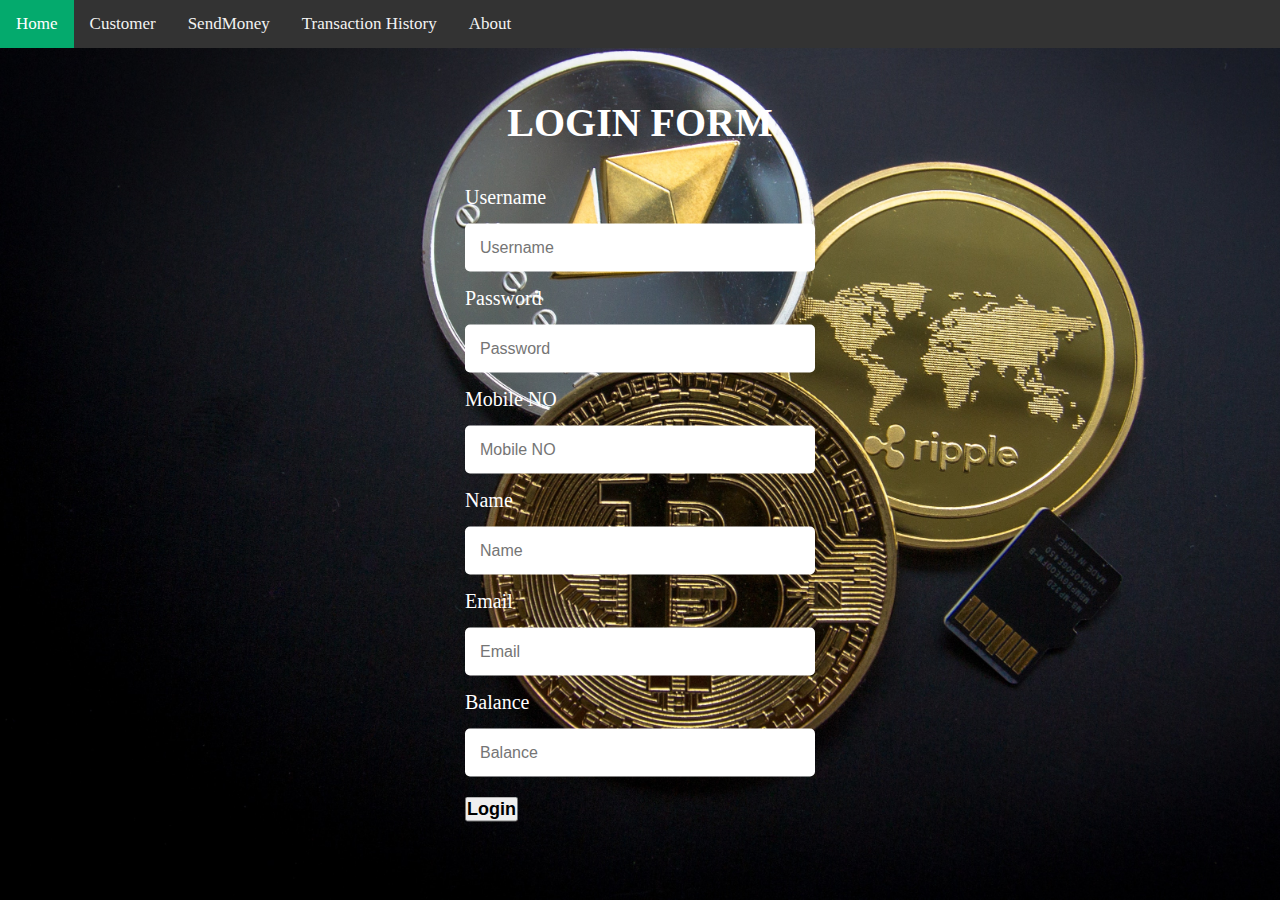
<file: index.html>
<html>
<head>
<title>TSF Bank</title>
<link rel="stylesheet" type="text/css" href="./style.css">

</head>

<body>
<div class="topnav">
  <a class="active" href="index.html">Home</a>
<a href="Customer.php">Customer</a>
  <a href="SendMoney.html">SendMoney</a>
  <a href="TransactionHistory.php">Transaction History</a>
  <a href="#about">About</a>
</div>
<div class="login-form">
<h1>Login Form</h1>
<form action="conection.php" method="GET">
<p>Username</p>
<input type="text" name="Username" placeholder="Username">
<p>Password</p>
<input type="password" name="password" placeholder="Password">
<p>Mobile NO</p>
<input type="text" name="number" placeholder="Mobile NO">
<p>Name</p>
<input type="text" name="Name" placeholder="Name">
<p>Email</p>
<input type="text" name="Email" placeholder="Email">
<p>Balance</p>
<input type="text" name="Balane" placeholder="Balance">
<button type="submit"> Login</button>
</form>
</div>

</body>

</html>
</file>
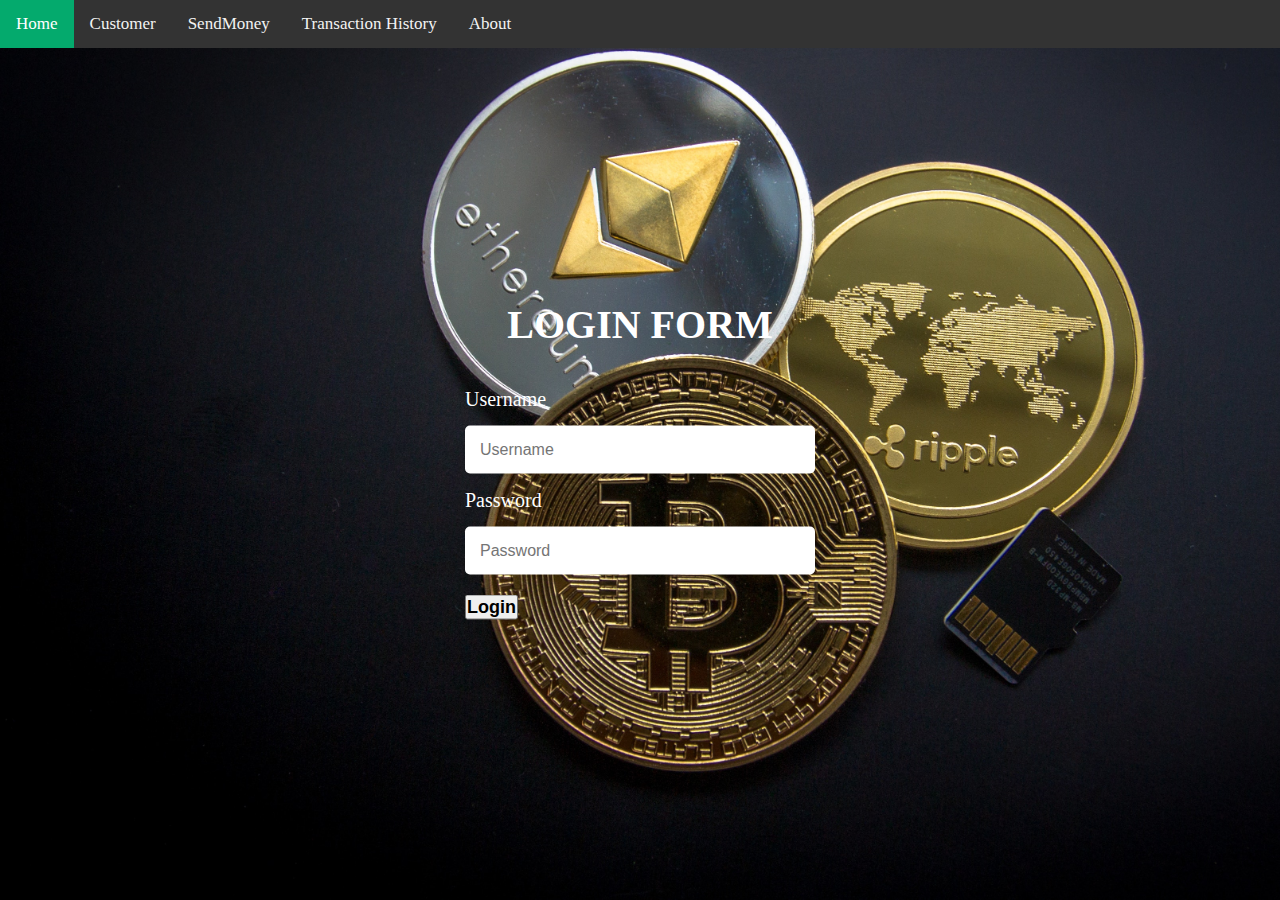
<file: SendMoney.html>
<html>
<head>
<title>TSF Bank</title>
<link rel="stylesheet" type="text/css" href="./style.css">

</head>

<body>
<div class="topnav">
  <a class="active" href="index.html">Home</a>
<a href="Customer.php">Customer</a>
  <a href="SendMoney.html">SendMoney</a>
  <a href="TransactionHistory.php">Transaction History</a>
  <a href="#about">About</a>
</div>
<div class="login-form">
<h1>Login Form</h1>
<form action="Transfer.php" method="GET">
<p>Username</p>
<input type="text" name="Username" placeholder="Username">
<p>Password</p>
<input type="password" name="password" placeholder="Password">
<button type="submit"> Login</button>
</form>
</div>

</body>

</html>
</file>
<file: style.css>
*{
	padding:0;
	margin:0;
	font-family;sans-serif;
}
body
{
	background:url(./3.jpg)no-repeat;
	background-size: cover;
}
.login-form
{
	width: 350px;
	top: 50%;
	left: 50%;
    transform: translate(-50%,-50%);
	position: absolute;
	color: #fff;
}
.login-form h1
{
	font-size: 40px;
	text-align: center;
	text-transform: uppercase;
	margin: 40px 0;
	
	
}
.login-form p{
font-size: 20px;
margin: 15px 0;
}
.login-form input
{
	font-size: 16px;
	width: 100%;
	padding: 15px;
	border: 0;
	outline: none;
	border-radius: 5px;
}
.login-form button
{
	font-size: 18px;
	font-weight: bold;
	margin: 20px 0;
	padding: 10px 15px
	border-radius: 5px;
}
#s1
{
	font-size: 40px;
	text-align: center;
	text-transform: uppercase;
	margin: 40px 0;
	
}


.topnav {
  background-color: #333;
  overflow: hidden;
}


.topnav a {
  float: left;
  color: #f2f2f2;
  text-align: center;
  padding: 14px 16px;
  text-decoration: none;
  font-size: 17px;
}


.topnav a:hover {
  background-color: #ddd;
  color: black;
}


.topnav a.active {
  background-color: #04AA6D;
  color: white;
}
</file>
